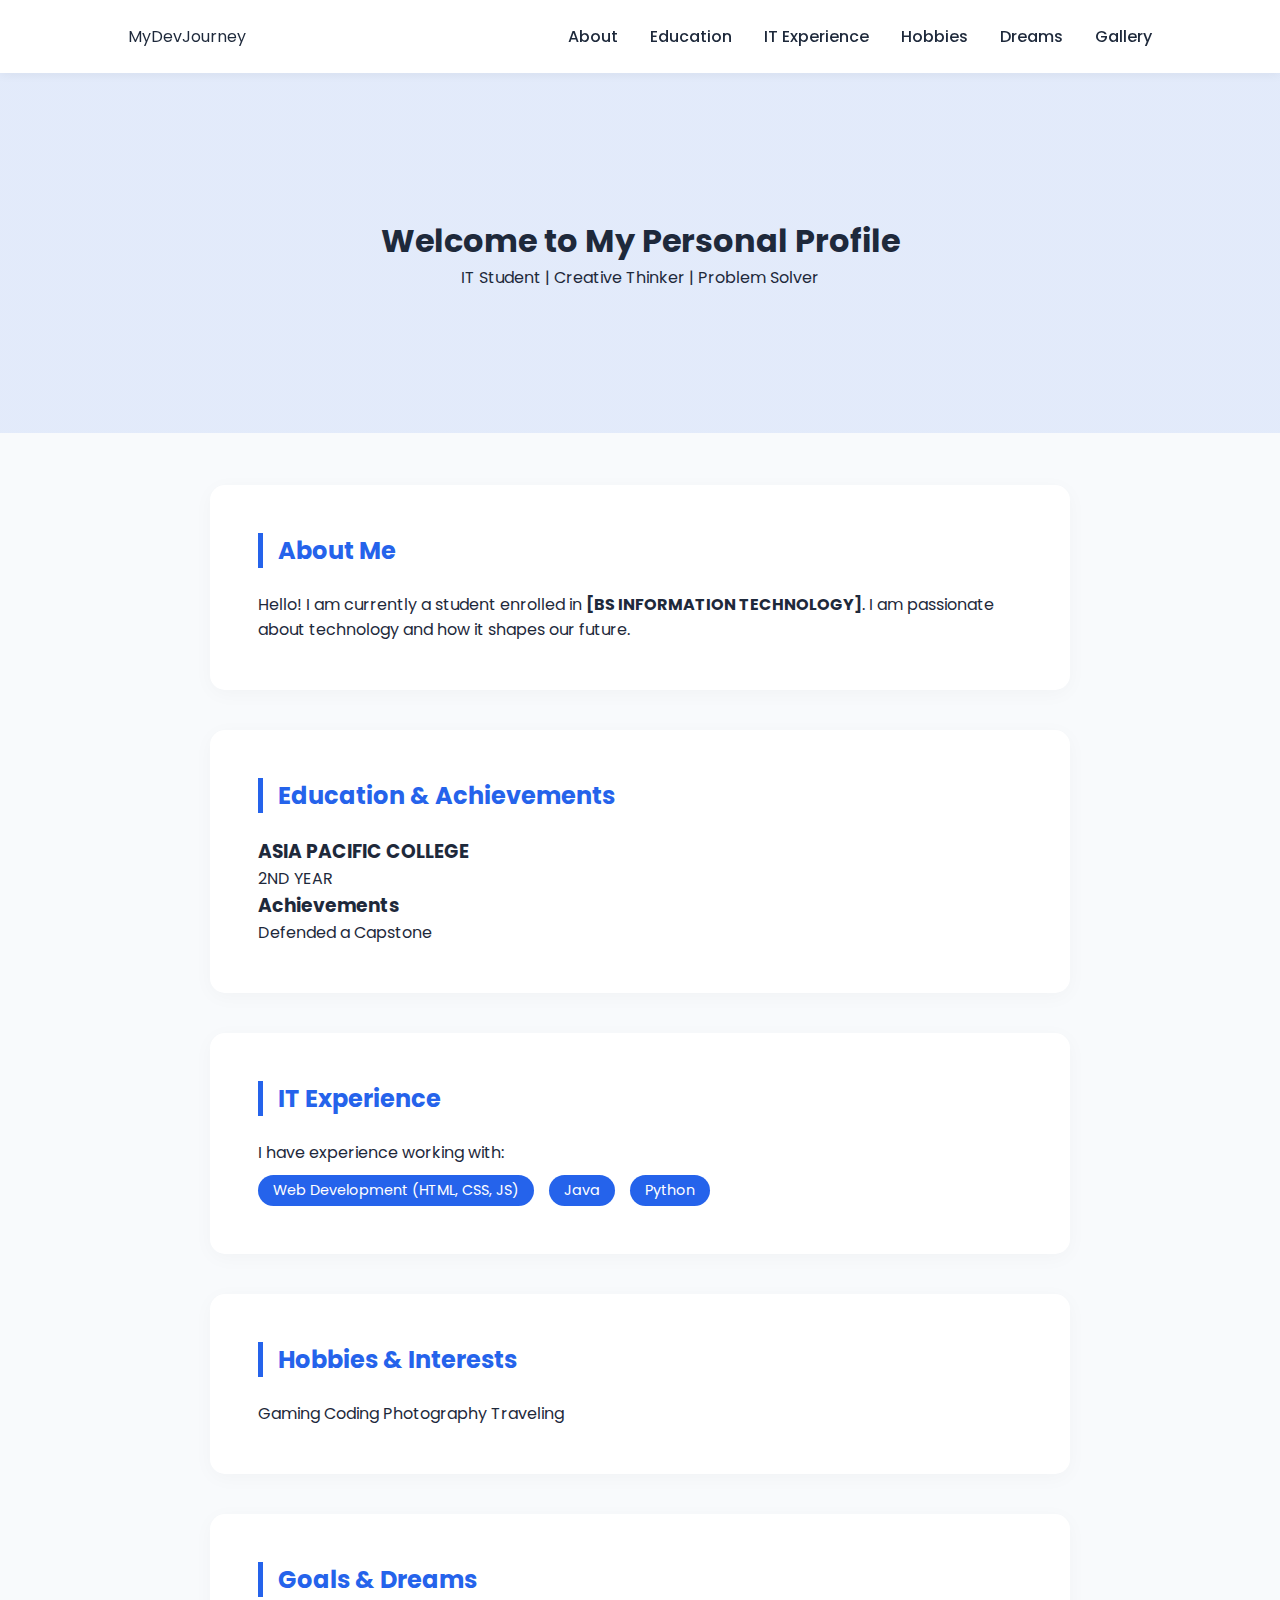
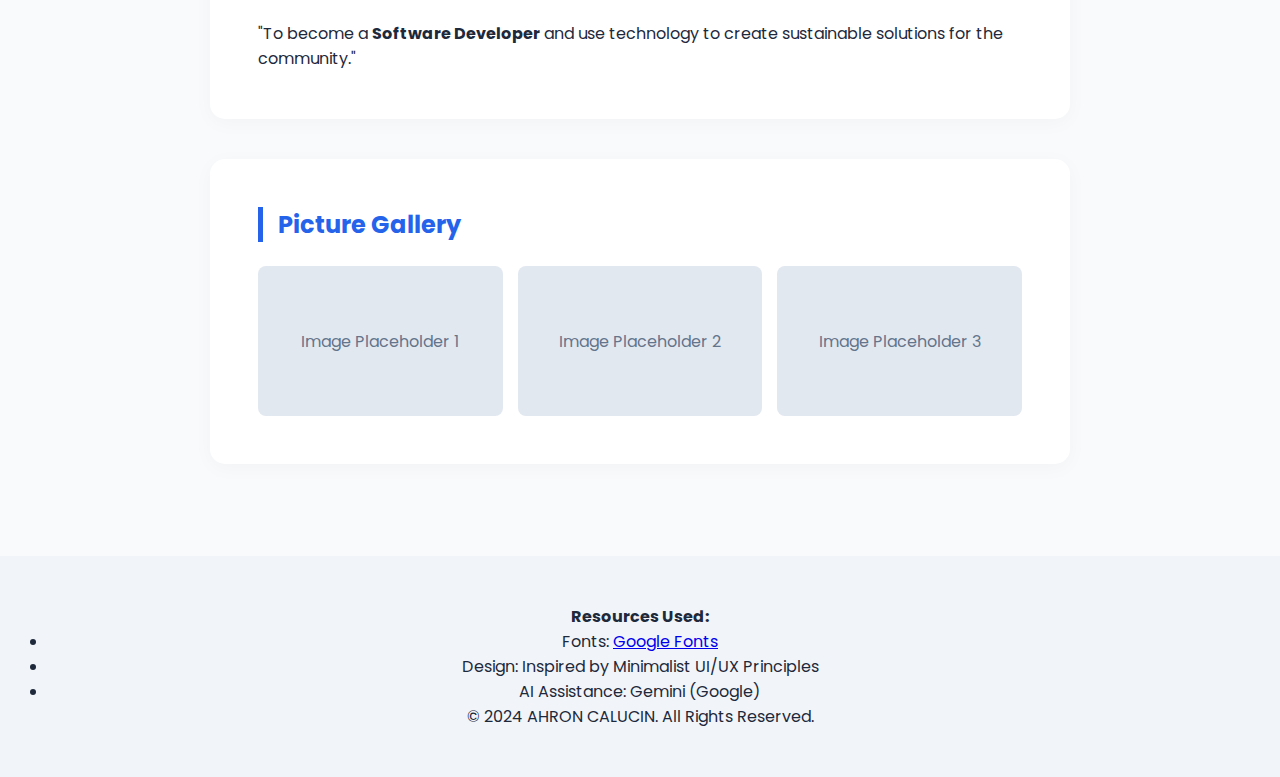
<file: index.html>
<!DOCTYPE html>
<html lang="en">
<head>
    <meta charset="UTF-8">
    <meta name="viewport" content="width=device-width, initial-scale=1.0">
    <title>My Professional Portfolio</title>
    <link rel="stylesheet" href="home/style.css">
    <link href="https://fonts.googleapis.com/css2?family=Poppins:wght@300;400;600&display=swap" rel="stylesheet">
</head>
<body>

    <nav class="navbar">
        <div class="logo">MyDevJourney</div>
        <ul class="nav-links">
            <li><a href="#about">About</a></li>
            <li><a href="#education">Education</a></li>
            <li><a href="#it-exp">IT Experience</a></li>
            <li><a href="#hobbies">Hobbies</a></li>
            <li><a href="#goals">Dreams</a></li>
            <li><a href="#gallery">Gallery</a></li>
        </ul>
    </nav>

    <header class="hero">
        <h1>Welcome to My Personal Profile </h1>
        <p>IT Student | Creative Thinker | Problem Solver</p>
    </header>

    <div class="container">
        
        <section id="about" class="section-card">
            <h2>About Me</h2>
            <p>Hello! I am currently a student enrolled in <strong>[BS INFORMATION TECHNOLOGY]</strong>. I am passionate about technology and how it shapes our future.</p>
        </section>

        <section id="education" class="section-card">
            <h2>Education & Achievements</h2>
            <div class="info-grid">
                <div class="item">
                    <h3>ASIA PACIFIC COLLEGE</h3>
                    <p>2ND YEAR</p>
                </div>
                <div class="item">
                    <h3>Achievements</h3>
                    <p>Defended a Capstone</p>
                </div>
            </div>
        </section>

        <section id="it-exp" class="section-card">
            <h2>IT Experience</h2>
            <p>I have experience working with:</p>
            <ul class="skills-list">
                <li>Web Development (HTML, CSS, JS)</li>
                <li>Java</li>
                <li>Python</li>
            </ul>
        </section>

        <section id="hobbies" class="section-card">
            <h2>Hobbies & Interests</h2>
            <div class="hobbies-container">
                <span class="tag">Gaming</span>
                <span class="tag">Coding</span>
                <span class="tag">Photography</span>
                <span class="tag">Traveling</span>
            </div>
        </section>

        <section id="goals" class="section-card goal-highlight">
            <h2>Goals & Dreams</h2>
            <p>"To become a <strong>Software Developer</strong> and use technology to create sustainable solutions for the community."</p>
        </section>

        <section id="gallery" class="section-card">
            <h2>Picture Gallery</h2>
            <div class="gallery-grid">
                <div class="photo-slot">Image Placeholder 1</div>
                <div class="photo-slot">Image Placeholder 2</div>
                <div class="photo-slot">Image Placeholder 3</div>
            </div>
        </section>

    </div>

    <footer class="footer">
        <p><strong>Resources Used:</strong></p>
        <ul>
            <li>Fonts: <a href="https://fonts.google.com/">Google Fonts</a></li>
            <li>Design: Inspired by Minimalist UI/UX Principles</li>
            <li>AI Assistance: Gemini (Google)</li>
        </ul>
        <p>&copy; 2024 AHRON CALUCIN. All Rights Reserved.</p>
    </footer>

</body>
</html>
</file>
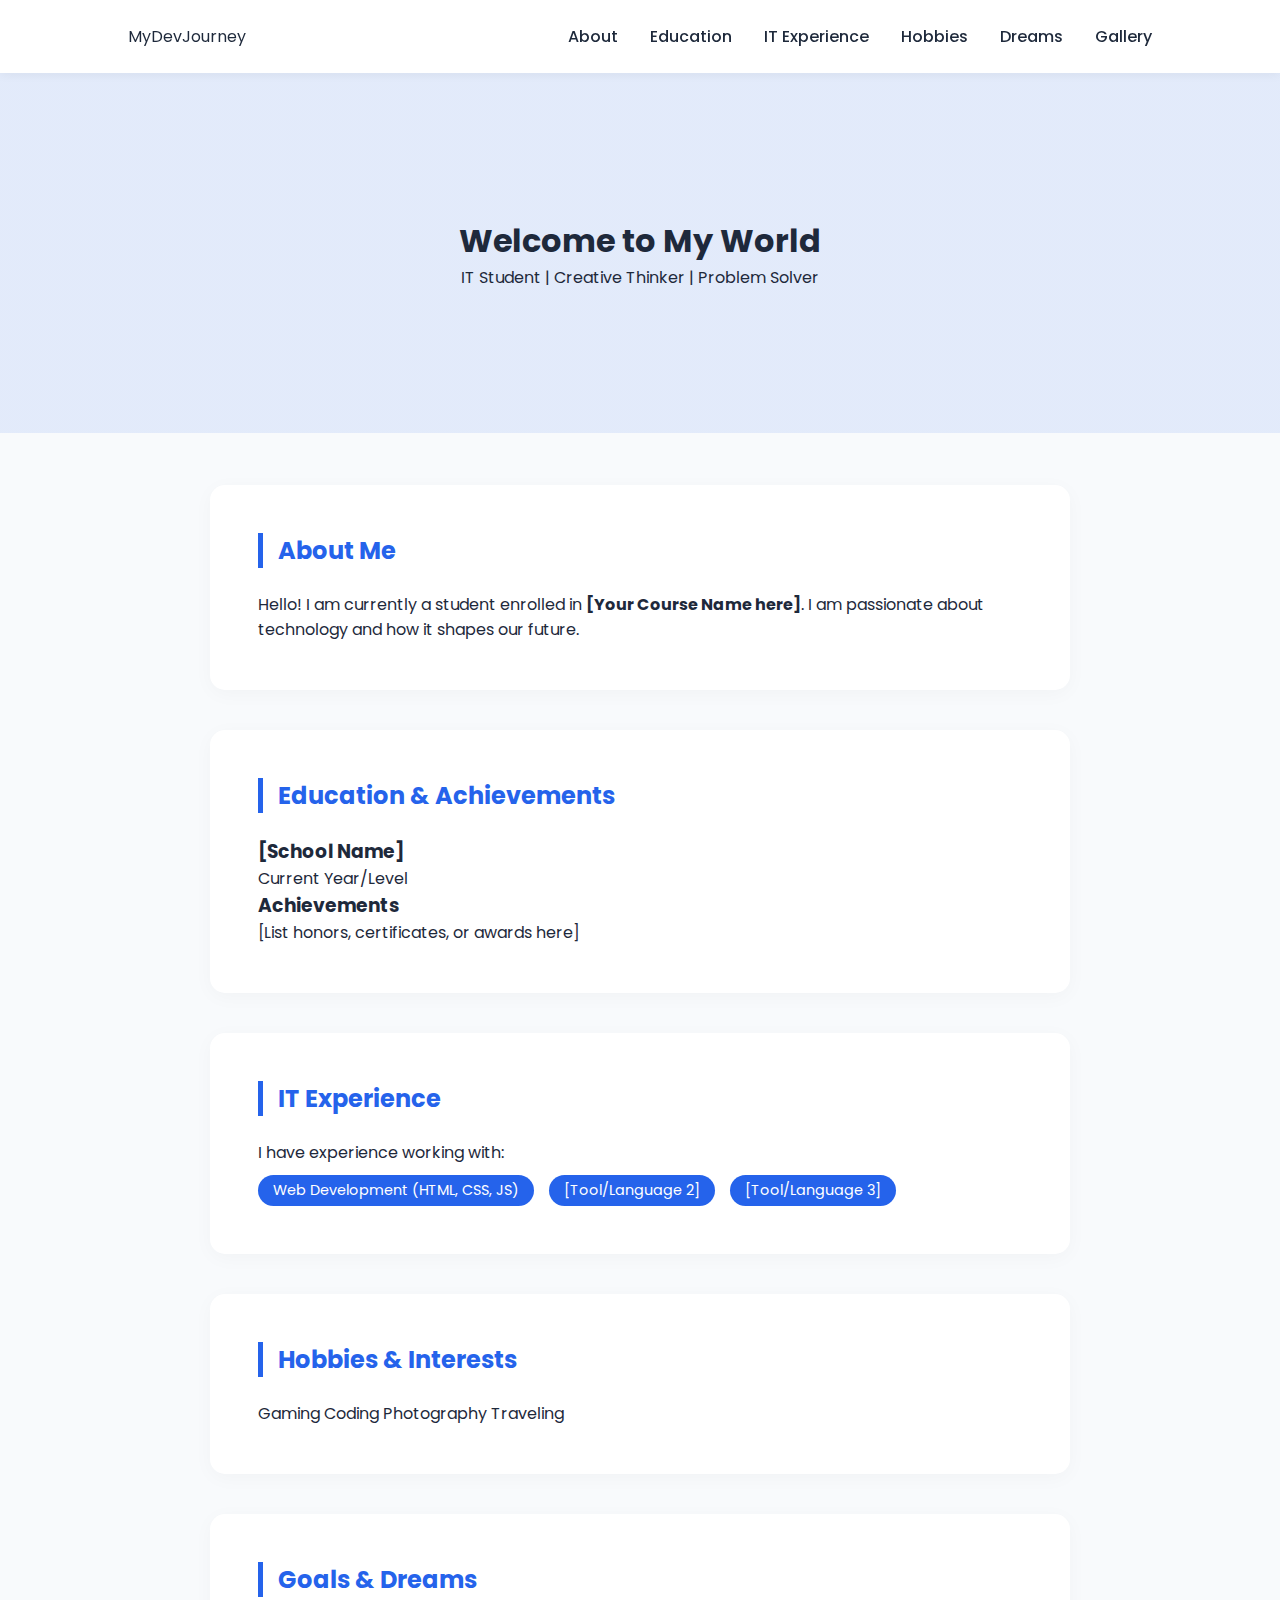
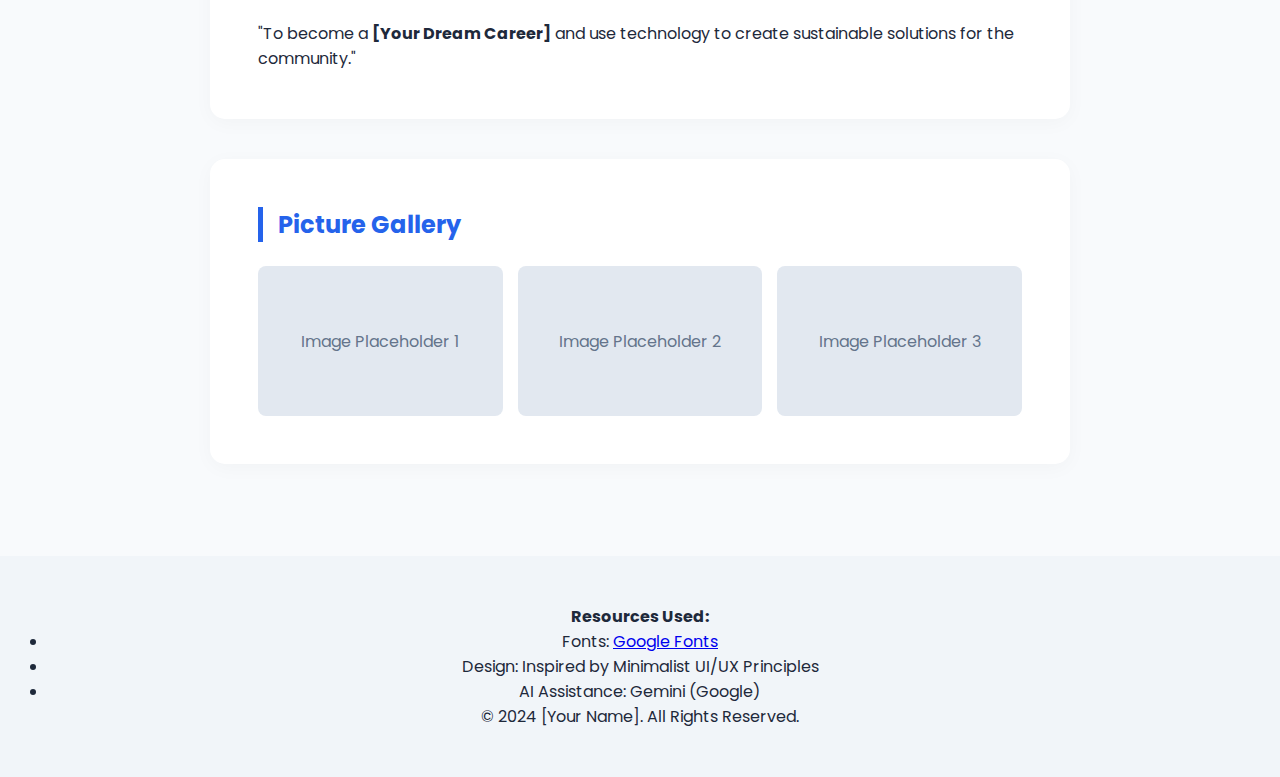
<file: home/index.html>
<!DOCTYPE html>
<html lang="en">
<head>
    <meta charset="UTF-8">
    <meta name="viewport" content="width=device-width, initial-scale=1.0">
    <title>My Professional Portfolio</title>
    <link rel="stylesheet" href="style.css">
    <link href="https://fonts.googleapis.com/css2?family=Poppins:wght@300;400;600&display=swap" rel="stylesheet">
</head>
<body>

    <nav class="navbar">
        <div class="logo">MyDevJourney</div>
        <ul class="nav-links">
            <li><a href="#about">About</a></li>
            <li><a href="#education">Education</a></li>
            <li><a href="#it-exp">IT Experience</a></li>
            <li><a href="#hobbies">Hobbies</a></li>
            <li><a href="#goals">Dreams</a></li>
            <li><a href="#gallery">Gallery</a></li>
        </ul>
    </nav>

    <header class="hero">
        <h1>Welcome to My World</h1>
        <p>IT Student | Creative Thinker | Problem Solver</p>
    </header>

    <div class="container">
        
        <section id="about" class="section-card">
            <h2>About Me</h2>
            <p>Hello! I am currently a student enrolled in <strong>[Your Course Name here]</strong>. I am passionate about technology and how it shapes our future.</p>
        </section>

        <section id="education" class="section-card">
            <h2>Education & Achievements</h2>
            <div class="info-grid">
                <div class="item">
                    <h3>[School Name]</h3>
                    <p>Current Year/Level</p>
                </div>
                <div class="item">
                    <h3>Achievements</h3>
                    <p>[List honors, certificates, or awards here]</p>
                </div>
            </div>
        </section>

        <section id="it-exp" class="section-card">
            <h2>IT Experience</h2>
            <p>I have experience working with:</p>
            <ul class="skills-list">
                <li>Web Development (HTML, CSS, JS)</li>
                <li>[Tool/Language 2]</li>
                <li>[Tool/Language 3]</li>
            </ul>
        </section>

        <section id="hobbies" class="section-card">
            <h2>Hobbies & Interests</h2>
            <div class="hobbies-container">
                <span class="tag">Gaming</span>
                <span class="tag">Coding</span>
                <span class="tag">Photography</span>
                <span class="tag">Traveling</span>
            </div>
        </section>

        <section id="goals" class="section-card goal-highlight">
            <h2>Goals & Dreams</h2>
            <p>"To become a <strong>[Your Dream Career]</strong> and use technology to create sustainable solutions for the community."</p>
        </section>

        <section id="gallery" class="section-card">
            <h2>Picture Gallery</h2>
            <div class="gallery-grid">
                <div class="photo-slot">Image Placeholder 1</div>
                <div class="photo-slot">Image Placeholder 2</div>
                <div class="photo-slot">Image Placeholder 3</div>
            </div>
        </section>

    </div>

    <footer class="footer">
        <p><strong>Resources Used:</strong></p>
        <ul>
            <li>Fonts: <a href="https://fonts.google.com/">Google Fonts</a></li>
            <li>Design: Inspired by Minimalist UI/UX Principles</li>
            <li>AI Assistance: Gemini (Google)</li>
        </ul>
        <p>&copy; 2024 [Your Name]. All Rights Reserved.</p>
    </footer>

</body>
</html>
</file>
<file: home/style.css>
/* General Setup */
:root {
    --primary: #2563eb;
    --dark: #1e293b;
    --light: #f8fafc;
    --accent: #3b82f6;
}

* {
    margin: 0;
    padding: 0;
    box-sizing: border-box;
}

body {
    font-family: 'Poppins', sans-serif;
    background-color: var(--light);
    color: var(--dark);
    scroll-behavior: smooth;
}

/* Navigation (Rubric 5 & 2) */
.navbar {
    display: flex;
    justify-content: space-between;
    padding: 1.5rem 10%;
    background: white;
    position: sticky;
    top: 0;
    box-shadow: 0 2px 10px rgba(0,0,0,0.05);
    z-index: 100;
}

.nav-links {
    display: flex;
    list-style: none;
}

.nav-links li a {
    text-decoration: none;
    color: var(--dark);
    margin-left: 2rem;
    font-weight: 500;
    transition: 0.3s;
}

.nav-links li a:hover {
    color: var(--primary);
}

/* Hero Section */
.hero {
    height: 40vh;
    display: flex;
    flex-direction: column;
    justify-content: center;
    align-items: center;
    background: linear-gradient(rgba(37, 99, 235, 0.1), rgba(37, 99, 235, 0.1));
    text-align: center;
}

/* Container & Cards (Rubric 1 & 2) */
.container {
    max-width: 900px;
    margin: 2rem auto;
    padding: 20px;
}

.section-card {
    background: white;
    padding: 3rem;
    margin-bottom: 2.5rem;
    border-radius: 15px;
    box-shadow: 0 4px 20px rgba(0,0,0,0.03);
}

h2 {
    color: var(--primary);
    margin-bottom: 1.5rem;
    border-left: 5px solid var(--primary);
    padding-left: 15px;
}

/* IT Experience Styles */
.skills-list {
    list-style: none;
    display: flex;
    gap: 15px;
    flex-wrap: wrap;
    margin-top: 10px;
}

.skills-list li {
    background: var(--primary);
    color: white;
    padding: 5px 15px;
    border-radius: 20px;
    font-size: 0.9rem;
}

/* Gallery (Rubric 5) */
.gallery-grid {
    display: grid;
    grid-template-columns: repeat(auto-fit, minmax(200px, 1fr));
    gap: 15px;
}

.photo-slot {
    background: #e2e8f0;
    height: 150px;
    display: flex;
    align-items: center;
    justify-content: center;
    border-radius: 8px;
    color: #64748b;
}

/* Mobile Responsiveness (Rubric 8) */
@media (max-width: 768px) {
    .nav-links {
        display: none; /* In a real project, you'd add a hamburger menu */
    }
    
    .section-card {
        padding: 1.5rem;
    }
}

/* Footer (Rubric 6) */
.footer {
    text-align: center;
    padding: 3rem;
    background: #f1f5f9;
}
</file>
